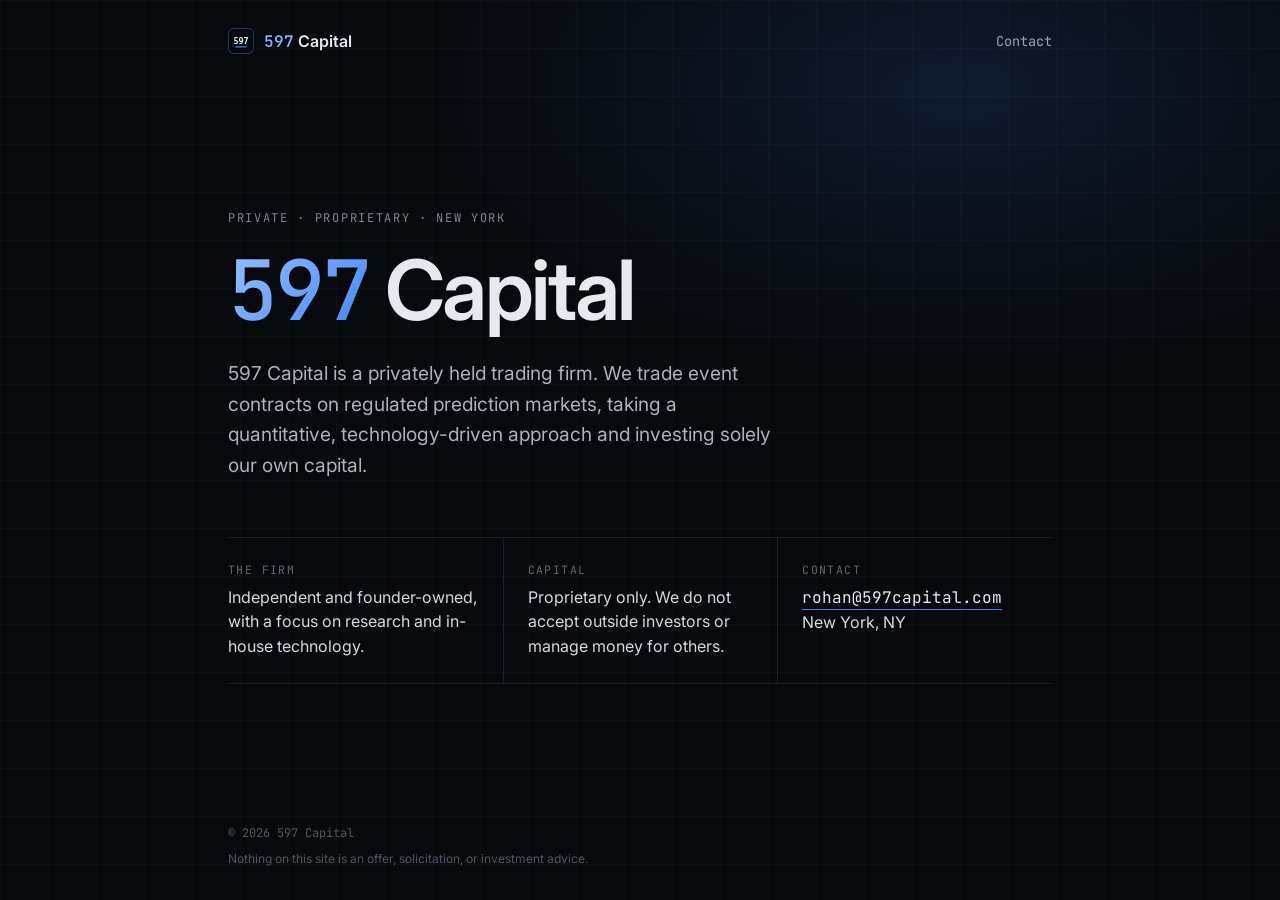
<file: index.html>
<!doctype html>
<html lang="en">
<head>
  <meta charset="utf-8">
  <meta name="viewport" content="width=device-width, initial-scale=1">
  <title>597 Capital</title>
  <meta name="description" content="597 Capital is a private, proprietary trading firm in New York focused on regulated prediction markets.">
  <meta name="theme-color" content="#07090c">
  <meta name="color-scheme" content="dark">
  <link rel="icon" href="/favicon.svg" type="image/svg+xml">
  <meta property="og:title" content="597 Capital">
  <meta property="og:description" content="Private, proprietary trading. New York.">
  <meta property="og:type" content="website">
  <meta property="og:url" content="https://597capital.com/">
  <link rel="preconnect" href="https://fonts.googleapis.com">
  <link rel="preconnect" href="https://fonts.gstatic.com" crossorigin>
  <link href="https://fonts.googleapis.com/css2?family=Inter:wght@400;500;600&family=JetBrains+Mono:wght@400;500&display=swap" rel="stylesheet">
  <style>
    *{box-sizing:border-box;margin:0;padding:0}
    body{background:#07090c;color:#e6e9ef;font-family:Inter,system-ui,-apple-system,sans-serif;min-height:100vh;display:flex;flex-direction:column;-webkit-font-smoothing:antialiased;
      background-image:radial-gradient(ellipse 60% 45% at 75% 10%,rgba(59,130,246,.14),transparent 70%),linear-gradient(rgba(255,255,255,.025) 1px,transparent 1px),linear-gradient(90deg,rgba(255,255,255,.025) 1px,transparent 1px);
      background-size:auto,48px 48px,48px 48px}
    .mono{font-family:"JetBrains Mono",ui-monospace,monospace}
    .wrap{width:100%;max-width:880px;margin:0 auto;padding:0 28px}
    header{padding:28px 0}
    header .wrap{display:flex;align-items:center;justify-content:space-between}
    .brand{display:flex;align-items:center;gap:10px;color:#e6e9ef;text-decoration:none;font-weight:600}
    .brand .n{color:#7fb2ff}
    header a.top-contact{font-size:.85rem;color:#9aa4b2;text-decoration:none}
    header a.top-contact:hover{color:#e6e9ef}
    main{flex:1;display:flex;align-items:center}
    .hero{padding-top:72px;padding-bottom:56px}
    .eyebrow{font-size:.75rem;letter-spacing:.14em;text-transform:uppercase;color:#7c8696;margin-bottom:22px}
    h1{font-size:clamp(2.8rem,9vw,5.2rem);font-weight:600;letter-spacing:-.035em;line-height:1}
    h1 .n{font-family:"JetBrains Mono",ui-monospace,monospace;font-weight:500;background:linear-gradient(135deg,#9cc3ff,#3b82f6);-webkit-background-clip:text;background-clip:text;color:transparent}
    .lede{margin-top:26px;max-width:560px;font-size:clamp(1.05rem,2.6vw,1.2rem);line-height:1.6;color:#aab3c0}
    .grid{margin-top:56px;display:grid;grid-template-columns:1fr;border-top:1px solid #1b2129}
    .grid>div{padding:22px 0;border-bottom:1px solid #1b2129}
    .k{font-size:.72rem;letter-spacing:.12em;text-transform:uppercase;color:#5f6977;margin-bottom:8px}
    .v{color:#d5dae2;line-height:1.55}
    .v a{color:#e6e9ef;text-decoration:none;border-bottom:1px solid #3b82f6;padding-bottom:1px}
    .v a:hover{color:#9cc3ff}
    @media(min-width:720px){.grid{grid-template-columns:repeat(3,1fr)}.grid>div{padding:24px 24px 24px 0}.grid>div+div{padding-left:24px;border-left:1px solid #1b2129}}
    footer{padding:28px 0 32px;font-size:.75rem;color:#4f5866;line-height:1.6}
    footer p+p{margin-top:6px}
  </style>
</head>
<body>
  <header>
    <div class="wrap">
      <a class="brand" href="/"><img src="/favicon.svg" alt="" width="26" height="26"><span><span class="n mono">597</span> Capital</span></a>
      <a class="top-contact mono" href="mailto:rohan@597capital.com">Contact</a>
    </div>
  </header>
  <main>
    <div class="wrap hero">
      <p class="eyebrow mono">Private &middot; Proprietary &middot; New York</p>
      <h1><span class="n">597</span> Capital</h1>
      <p class="lede">597 Capital is a privately held trading firm. We trade event contracts on regulated prediction markets, taking a quantitative, technology-driven approach and investing solely our own capital.</p>
      <div class="grid">
        <div><p class="k mono">The firm</p><p class="v">Independent and founder-owned, with a focus on research and in-house technology.</p></div>
        <div><p class="k mono">Capital</p><p class="v">Proprietary only. We do not accept outside investors or manage money for others.</p></div>
        <div><p class="k mono">Contact</p><p class="v"><a class="mono" href="mailto:rohan@597capital.com">rohan@597capital.com</a><br>New York, NY</p></div>
      </div>
    </div>
  </main>
  <footer>
    <div class="wrap">
      <p class="mono">&copy; 2026 597 Capital</p>
      <p>Nothing on this site is an offer, solicitation, or investment advice.</p>
    </div>
  </footer>
</body>
</html>
</file>
